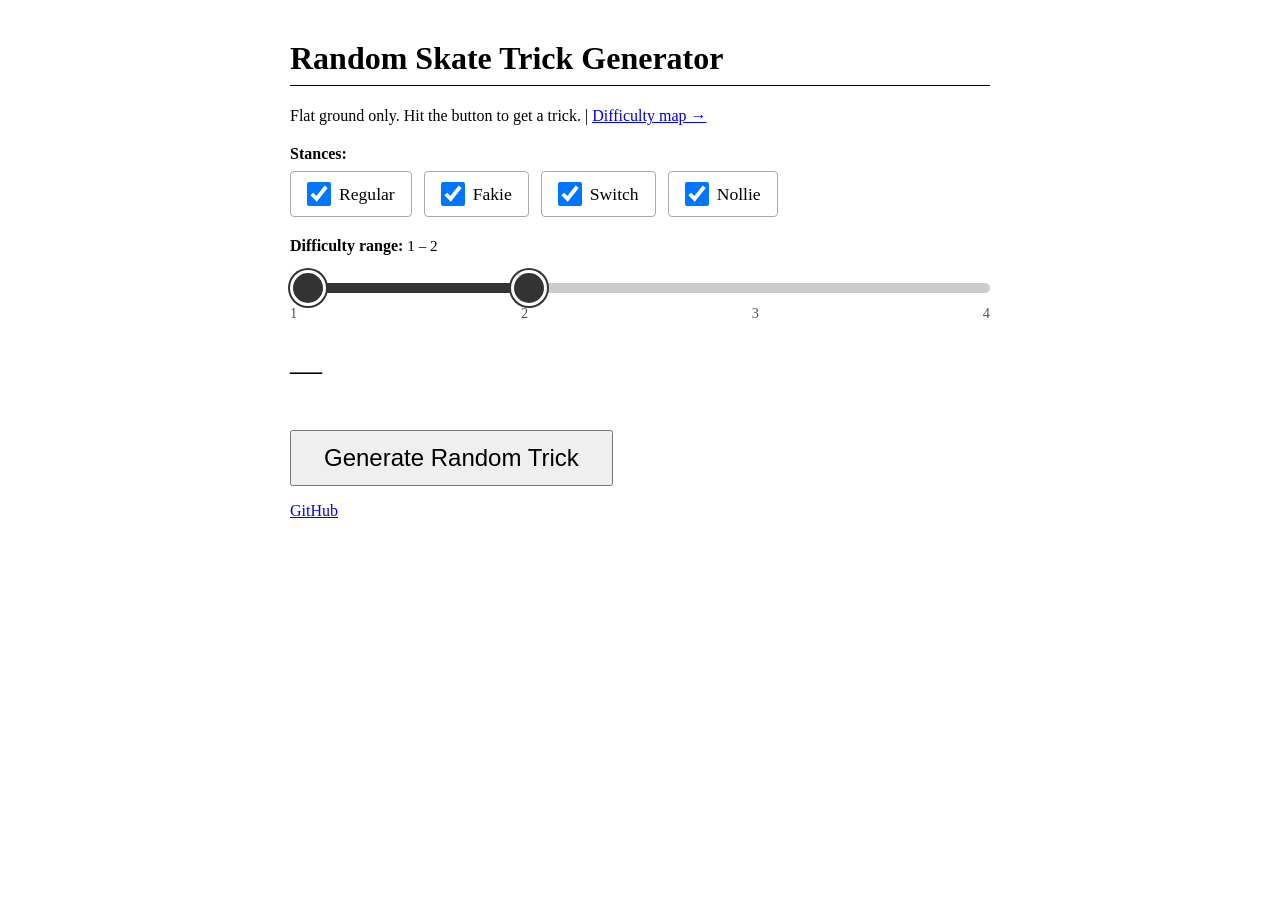
<file: index.html>
<!DOCTYPE html>
<html lang="en">
<head>
  <meta charset="UTF-8">
  <meta name="viewport" content="width=device-width, initial-scale=1.0">
  <title>Random Skate Trick Generator</title>
  <link rel="stylesheet" href="css/style.css">
</head>
<body>

<h1>Random Skate Trick Generator</h1>
<p>Flat ground only. Hit the button to get a trick. | <a href="difficulty.html">Difficulty map →</a></p>

<div id="stance-control">
  <strong>Stances:</strong>
  <div id="stance-toggles">
    <label class="stance-label"><input type="checkbox" id="toggle-regular" checked> Regular</label>
    <label class="stance-label"><input type="checkbox" id="toggle-fakie" checked> Fakie</label>
    <label class="stance-label"><input type="checkbox" id="toggle-switch" checked> Switch</label>
    <label class="stance-label"><input type="checkbox" id="toggle-nollie" checked> Nollie</label>
  </div>
</div>

<div id="range-control">
  <strong>Difficulty range:</strong> <span id="range-display"></span>
  <div id="range-track">
    <div id="range-fill"></div>
    <input type="range" id="slider-min" min="1" max="4" value="1" step="1">
    <input type="range" id="slider-max" min="1" max="4" value="2" step="1">
  </div>
  <div id="range-labels">
    <span>1</span><span>2</span><span>3</span><span>4</span>
  </div>
</div>

<div id="result">—</div>
<button id="generate" onclick="generate()">Generate Random Trick</button>

<script src="js/tricks.js"></script>
<script src="js/main.js"></script>
<p><a href="https://github.com/lukajk1/trick-generator">GitHub</a></p>
</body>
</html>
</file>
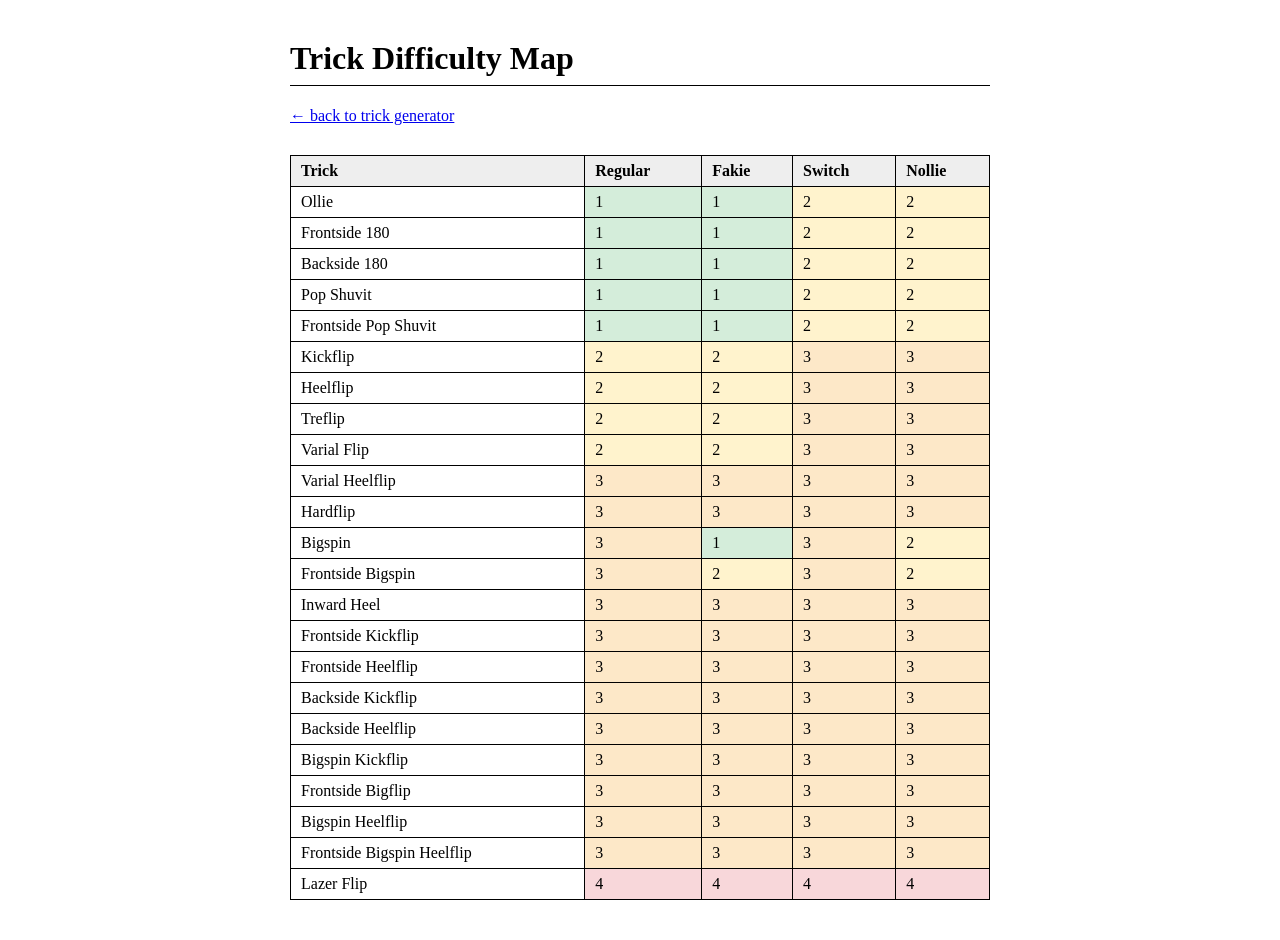
<file: difficulty.html>
<!DOCTYPE html>
<html lang="en">
<head>
  <meta charset="UTF-8">
  <meta name="viewport" content="width=device-width, initial-scale=1.0">
  <title>Trick Difficulty Map</title>
  <link rel="stylesheet" href="css/style.css">
</head>
<body>

<h1>Trick Difficulty Map</h1>
<p><a href="index.html">← back to trick generator</a></p>

<table>
  <thead>
    <tr>
      <th>Trick</th>
      <th>Regular</th>
      <th>Fakie</th>
      <th>Switch</th>
      <th>Nollie</th>
    </tr>
  </thead>
  <tbody id="diff-table"></tbody>
</table>

<script src="js/tricks.js"></script>
<script>
  const diffLabel = ["", "1", "2", "3", "4"];
  const tbody = document.getElementById("diff-table");
  tricks.forEach(t => {
    const tr = document.createElement("tr");
    tr.innerHTML = `<td>${t.name}</td>` +
      t.diff.map(d => `<td class="diff-${d}">${diffLabel[d]}</td>`).join("");
    tbody.appendChild(tr);
  });
</script>

</body>
</html>
</file>
<file: css/style.css>
body {
  font-family: serif;
  max-width: 700px;
  margin: 40px auto;
  padding: 0 20px;
}
h1 { border-bottom: 1px solid black; padding-bottom: 8px; }
#result {
  font-size: 2em;
  margin: 30px 0;
  min-height: 1.5em;
}
button#generate {
  font-size: 1.5em;
  padding: 12px 32px;
}
table { border-collapse: collapse; margin-top: 30px; width: 100%; }
th, td { border: 1px solid black; padding: 6px 10px; text-align: left; }
th { background: #eee; }
.diff-1 { background: #d4edda; }
.diff-2 { background: #fff3cd; }
.diff-3 { background: #fde8c8; }
.diff-4 { background: #f8d7da; }
tr.out-of-range td { opacity: 0.35; }

/* Stance toggles */
#stance-control { margin: 20px 0 16px; }
#stance-toggles { display: flex; gap: 12px; flex-wrap: wrap; margin-top: 8px; }
.stance-label {
  display: flex;
  align-items: center;
  gap: 8px;
  font-size: 1.1em;
  padding: 10px 16px;
  border: 1px solid #aaa;
  border-radius: 4px;
  cursor: pointer;
  user-select: none;
}
.stance-label input[type=checkbox] {
  width: 24px;
  height: 24px;
  cursor: pointer;
  margin: 0;
}

/* Difficulty range slider */
#range-control { margin: 20px 0 10px; }
#range-track {
  position: relative;
  height: 10px;
  background: #ccc;
  border-radius: 5px;
  margin: 28px 0 12px;
}
#range-fill {
  position: absolute;
  height: 100%;
  background: #333;
  border-radius: 5px;
}
#range-track input[type=range] {
  position: absolute;
  width: 100%;
  top: 50%;
  transform: translateY(-50%);
  margin: 0;
  appearance: none;
  background: transparent;
  pointer-events: none;
}
#range-track input[type=range]::-webkit-slider-thumb {
  appearance: none;
  width: 36px;
  height: 36px;
  border-radius: 50%;
  background: #333;
  border: 3px solid #fff;
  box-shadow: 0 0 0 2px #333;
  pointer-events: all;
  cursor: pointer;
}
#range-track input[type=range]::-moz-range-thumb {
  width: 36px;
  height: 36px;
  border-radius: 50%;
  background: #333;
  border: 3px solid #fff;
  box-shadow: 0 0 0 2px #333;
  pointer-events: all;
  cursor: pointer;
}
#range-labels { display: flex; justify-content: space-between; font-size: 0.9em; color: #555; }
#range-display { font-size: 0.95em; margin-top: 4px; }
</file>
